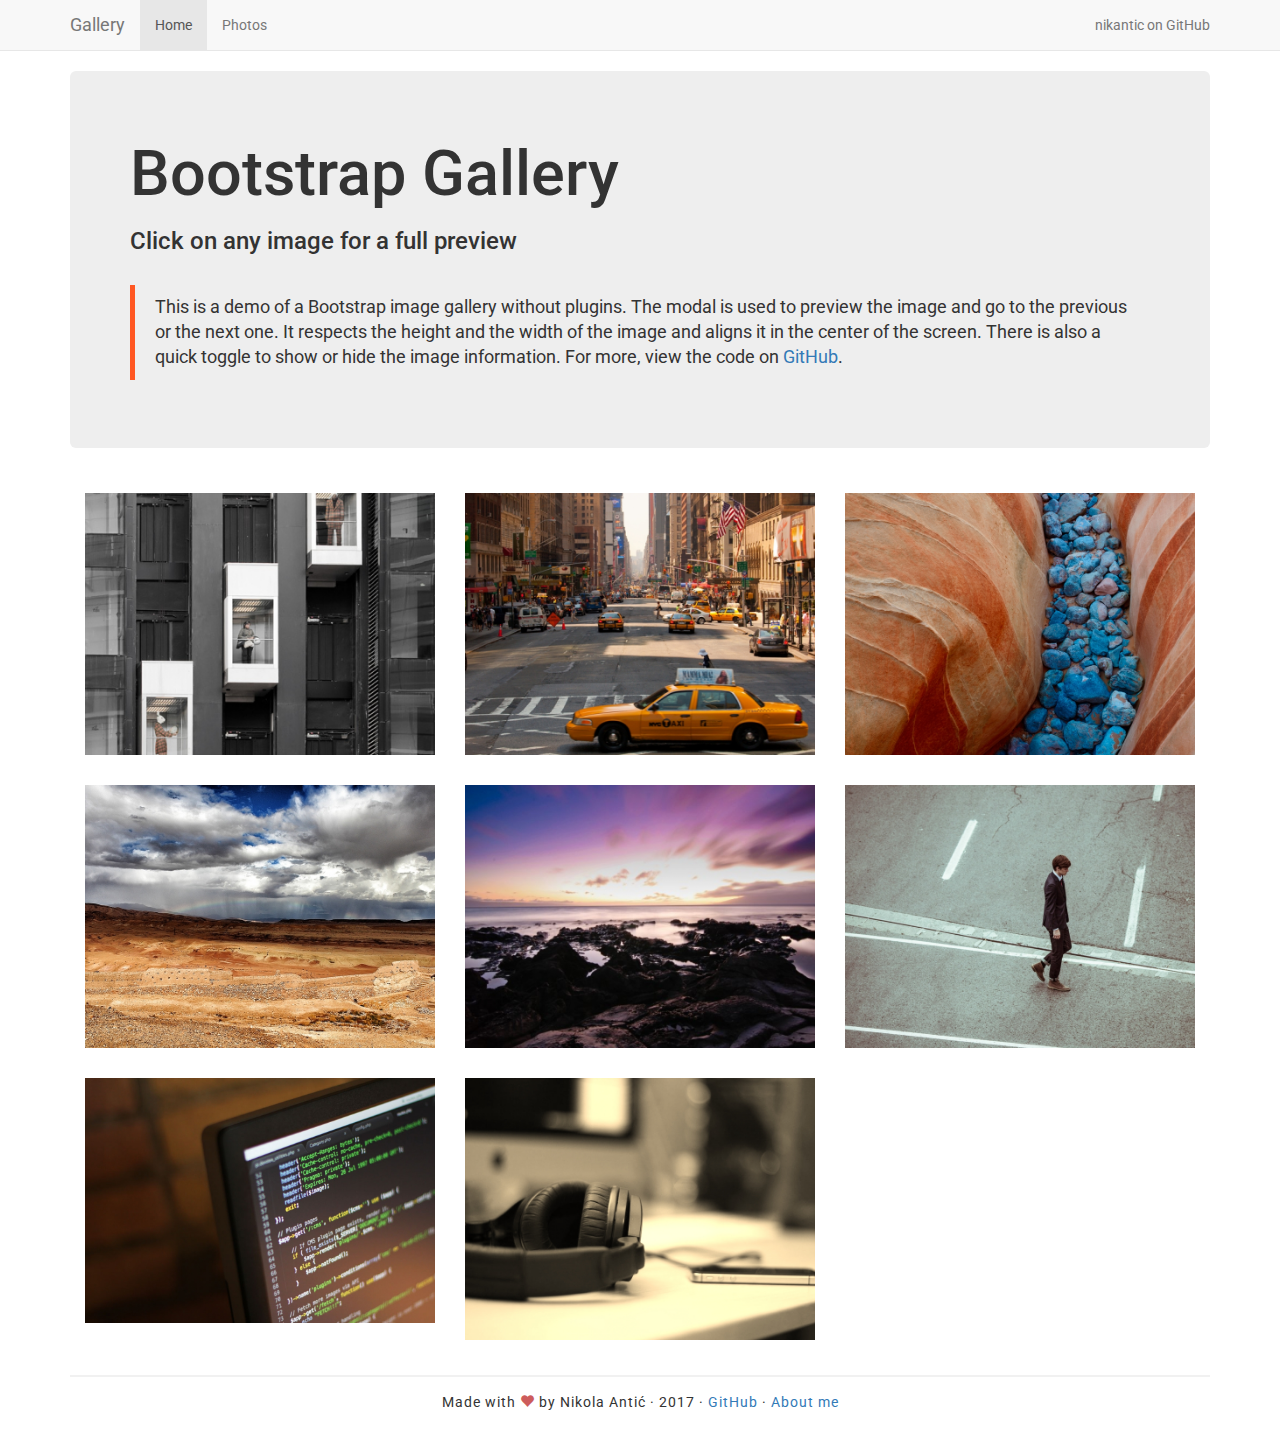
<file: index.html>
<!DOCTYPE HTML>
<html>
<head>
	<meta charset="UTF-8">
	<title>Bootstrap Gallery Demo</title>
	<meta name="viewport" content="width=device-width, initial-scale=1, maximum-scale=1, user-scalable=0"/>
	<link href="https://fonts.googleapis.com/css?family=Roboto:400,500" rel="stylesheet">
	<link rel="stylesheet" type="text/css" href="https://maxcdn.bootstrapcdn.com/bootstrap/3.3.7/css/bootstrap.min.css">
	<link rel="stylesheet" type="text/css" href="style.css">
</head>
<body>
	<nav class="navbar navbar-default navbar-static-top">
		<div class="container">
			<div class="navbar-header">
			  	<button type="button" class="navbar-toggle collapsed" data-toggle="collapse" data-target="#navbarCollapse" aria-expanded="false">
			        <span class="sr-only">Toggle navigation</span>
			        <span class="icon-bar"></span>
			        <span class="icon-bar"></span>
			        <span class="icon-bar"></span>
		        </button>
				<a href="#" class="navbar-brand">Gallery</a>
			</div>
			<div class="collapse navbar-collapse" id="navbarCollapse">
				<ul class="nav navbar-nav">
					<li class="active"><a href="#">Home</a></li>
					<li><a href="#">Photos</a></li>
				</ul>
				<ul class="nav navbar-nav navbar-right">
					<li><a href="https://github.com/nikantic" target="_blank">nikantic on GitHub</a></li>
				</ul>
			</div>
		</div>
	</nav>

	<div class="container">
		<div class="jumbotron">
			<h1>Bootstrap Gallery</h1>
			<h3>Click on any image for a full preview</h3>
			<blockquote class="blockquote">This is a demo of a Bootstrap image gallery without plugins. The modal is used to preview the image and go to the previous or the next one. It respects the height and the width of the image and aligns it in the center of the screen. There is also a quick toggle to show or hide the image information. For more, view the code on <a href="https://github.com/nikantic/BootstrapGallery" target="_blank">GitHub</a>.</blockquote>
		</div>

		<div class="container-fluid">
			<div class="row">
				<div class="col-lg-4 col-md-4 col-sm-6 thumbnail">
					<a class="imageLink" href="#" data-toggle="modal" data-target="#myModal"><img src="images/1.jpg"><div class="imageCaption"><h3 class="title">Architecture</h3><p class="pull-left"><span class="author">John Smith</span></p><span class="pull-right"><span class="glyphicon glyphicon-eye-open" aria-hidden="true"></span><span class="views">300k</span><span class="hearts">80k</span></span></div></a>
				</div>
				<div class="col-lg-4 col-md-4 col-sm-6 thumbnail">
					<a class="imageLink" href="#" data-toggle="modal" data-target="#myModal"><img src="images/2.jpg"><div class="imageCaption"><h3 class="title">City</h3><p class="pull-left"><span class="author">Bernard Adams</span></p><span class="pull-right"><span class="glyphicon glyphicon-eye-open" aria-hidden="true"></span><span class="views">1m</span><span class="hearts">200k</span></span></div></a>
				</div>
				<div class="col-lg-4 col-md-4 col-sm-6 thumbnail">
					<a class="imageLink" href="#" data-toggle="modal" data-target="#myModal"><img src="images/3.jpg"><div class="imageCaption"><h3 class="title">Nature</h3><p class="pull-left"><span class="author">Chelsea Smith</span></p><span class="pull-right"><span class="glyphicon glyphicon-eye-open" aria-hidden="true"></span><span class="views">800k</span><span class="hearts">120k</span></span></div></a>
				</div>
				<div class="col-lg-4 col-md-4 col-sm-6 thumbnail">
					<a class="imageLink" href="#" data-toggle="modal" data-target="#myModal"><img src="images/4.jpg"><div class="imageCaption"><h3 class="title">Landscape</h3><p class="pull-left"><span class="author">Irene Jones</span></p><span class="pull-right"><span class="glyphicon glyphicon-eye-open" aria-hidden="true"></span><span class="views">10k</span><span class="hearts">2k</span></span></div></a>
				</div>
				<div class="col-lg-4 col-md-4 col-sm-6 thumbnail">
					<a class="imageLink" href="#" data-toggle="modal" data-target="#myModal"><img src="images/5.jpg"><div class="imageCaption"><h3 class="title">Seashore</h3><p class="pull-left"><span class="author">Alejandro Weber</span></p><span class="pull-right"><span class="glyphicon glyphicon-eye-open" aria-hidden="true"></span><span class="views">250k</span><span class="hearts">60k</span></span></div></a>
				</div>
				<div class="col-lg-4 col-md-4 col-sm-6 thumbnail">
					<a class="imageLink" href="#" data-toggle="modal" data-target="#myModal"><img src="images/6.jpg"><div class="imageCaption"><h3 class="title">People</h3><p class="pull-left"><span class="author">Judith Watson</span></p><span class="pull-right"><span class="glyphicon glyphicon-eye-open" aria-hidden="true"></span><span class="views">400k</span><span class="hearts">90k</span></span></div></a>
				</div>
				<div class="col-lg-4 col-md-4 col-sm-6 thumbnail">
					<a class="imageLink" href="#" data-toggle="modal" data-target="#myModal"><img src="images/7.jpg"><div class="imageCaption"><h3 class="title">Tech</h3><p class="pull-left"><span class="author">Karl Cunningham</span></p><span class="pull-right"><span class="glyphicon glyphicon-eye-open" aria-hidden="true"></span><span class="views">350k</span><span class="hearts">85k</span></span></div></a>
				</div>
				<div class="col-lg-4 col-md-4 col-sm-6 thumbnail">
					<a class="imageLink" href="#" data-toggle="modal" data-target="#myModal"><img src="images/8.jpg"><div class="imageCaption"><h3 class="title">Headphones</h3><p class="pull-left"><span class="author">Steve Miller</span></p><span class="pull-right"><span class="glyphicon glyphicon-eye-open" aria-hidden="true"></span><span class="views">80k</span><span class="hearts">10k</span></span></div></a>
				</div>
			</div>
		</div>

		<!-- Modal -->
		<div class="modal fade" id="myModal" tabindex="-1" role="dialog" aria-labelledby="myModalLabel">
		  <div class="modal-dialog" role="document">
		    <div class="modal-content">
		      <div class="modal-body thumbnail">
		      	<button type="button" class="close" data-dismiss="modal" aria-label="Close"><span aria-hidden="true">&times;</span></button>
		        <img class="imageFull" src="images/1.jpg">
		        <div class="imageCaption imageCaptionFull">
		        	<h3 class="titleFull">Tech</h3>
		        	<p class="pull-left"><span class="authorFull">Karl Cunningham</span></p>
		        	<span class="pull-right">
		        		<span class="glyphicon glyphicon-heart" aria-hidden="true"></span>
		        		<span class="heartsFull">20k</span>
		        		<span class="glyphicon glyphicon-eye-open" aria-hidden="true"></span>
		        		<span class="viewsFull">350k</span>
		        	</span>
		        	<span class="glyphicon glyphicon-chevron-down hideCaption" aria-hidden="true"></span>
		        </div>
		      </div>
		      	<a class="left carousel-control prevImg" href="#" role="button" data-slide="prev">
                    <span class="glyphicon glyphicon-chevron-left" aria-hidden="true"></span>
                    <span class="sr-only">Previous</span>
                </a>
                <a class="right carousel-control nextImg" href="#">
                    <span class="glyphicon glyphicon-chevron-right" aria-hidden="true"></span>
                    <span class="sr-only">Next</span>
                </a>
		    </div>
		  </div>
		</div>

		<footer>
			<p>Made with <span class="glyphicon glyphicon-heart" aria-hidden="true"></span> by Nikola Antić &middot; 2017 <span>&middot;</span></p>
			<p><a href="https://github.com/nikantic/BootstrapGallery" target="_blank"> GitHub </a><span>&middot;</span></p>
	  		<p><a href="https://nikantic.github.io/" target="_blank">About me</a></p>
	   	</footer>
	</div>

<script src="https://cdnjs.cloudflare.com/ajax/libs/jquery/3.2.1/jquery.min.js"></script>
<script type="text/javascript" src="https://maxcdn.bootstrapcdn.com/bootstrap/3.3.7/js/bootstrap.min.js"></script>
<script type="text/javascript" src="main.js"></script>
</body>
</html>
</file>
<file: style.css>
body {
    font-family: 'Roboto', sans-serif;
}
footer {
    padding: 15px;
    letter-spacing: 1px;
    margin: 20px auto 0 auto;
    text-align: center;
    border-top: 2px solid #f1f1f1;
}
footer p {
    display: inline-block;
}
button.close {
    outline: none !important;
    position: absolute;
    color: #fff !important;
    opacity: 1 !important;
    background: rgba(255, 255, 255, 0.5);
    border-radius: 49%;
    right: 10px;
    z-index: 444;
    top: 10px;
    padding: 5px 10px;
    font-size: 23px;
    user-select: none;
}
button.close:hover {
    background: rgba(17, 17, 17, 0.5);
}
.thumbnail {
    padding: 15px;
    border: 0;
    margin-bottom: 0;
}
.thumbnail a {
    display: block;
    position: relative;
}
.modal {
    padding-right: 0 !important;
    background: rgba(0, 0, 0, 0.7);
}
.modal-open .modal {
    display: flex;
    align-items: center;
    justify-content: center;
    height: 102%;
}
.modal-dialog {
    width: auto;
    margin-top: 20px;
}
.modal .thumbnail {
    padding: 0;
    overflow: hidden;
}
.blockquote {
    margin-top: 30px;
    border-left: 5px solid #FF5722;
}
.imageCaption {
    position: absolute;
    bottom: 0;
    background: rgba(16, 16, 16, 0.76);
    display: inline-block;
    color: #fff;
    width: 100%;
    padding: 5px 17px;
    transition: 0.3s ease;
    transform: translate(0, 105%);
}
.imageLink {
    overflow: hidden;
}
.imageLink:hover .imageCaption {
    transform: translate(0, 0);
}
.imageLink .hearts {
    display: none;
}
.imageLink .views {
    margin-left: 5px;
}
.imageFull {
    max-height: 97vh;
    user-select: none;
}
.imageCaptionFull {
    z-index: 444;
    padding: 20px 30px;
    font-size: 17px;
    transform: translate(0, 0);
}
.imageCaptionFull .pull-right {
    font-size: 20px;
}
.imageCaptionFull .pull-right span:nth-of-type(3) {
    margin-left: 15px;
}
.imageCaptionFull .pull-left {
    color: #d6d6d6;
}
.hideCaption {
    position: absolute;
    border-radius: 0 0 0 30px;
    top: 0;
    right: 0;
    text-align: center;
    background: #232323;
    color: white;
    z-index: 555;
    width: 49px;
    display: block;
    padding: 15px;
    font-size: 17px;
    cursor: pointer;
    transition: 0.3s ease;
}
.moveCaption {
    transform: translate(0, 100%) !important;
}
.moveCaption .hideCaption {
    transform: rotate(180deg);
    border-radius: 0 0 30px 0;
    top: -47px;
}
.glyphicon-heart {
    color: #cd5c5c;
}
.glyphicon-eye-open {
    color: #d2d2d2;
}
/* MEDIA QUERIES */

@media(max-width: 460px) {
    .imageCaptionFull .pull-right {
        width: 100%;
        display: block;
        font-size: inherit;
        float: left !important;
    }
    .imageCaptionFull {
        padding: 5px 20px;
        font-size: inherit;
    }
    .titleFull {
        margin-top: 5px;
    }
}
</file>
